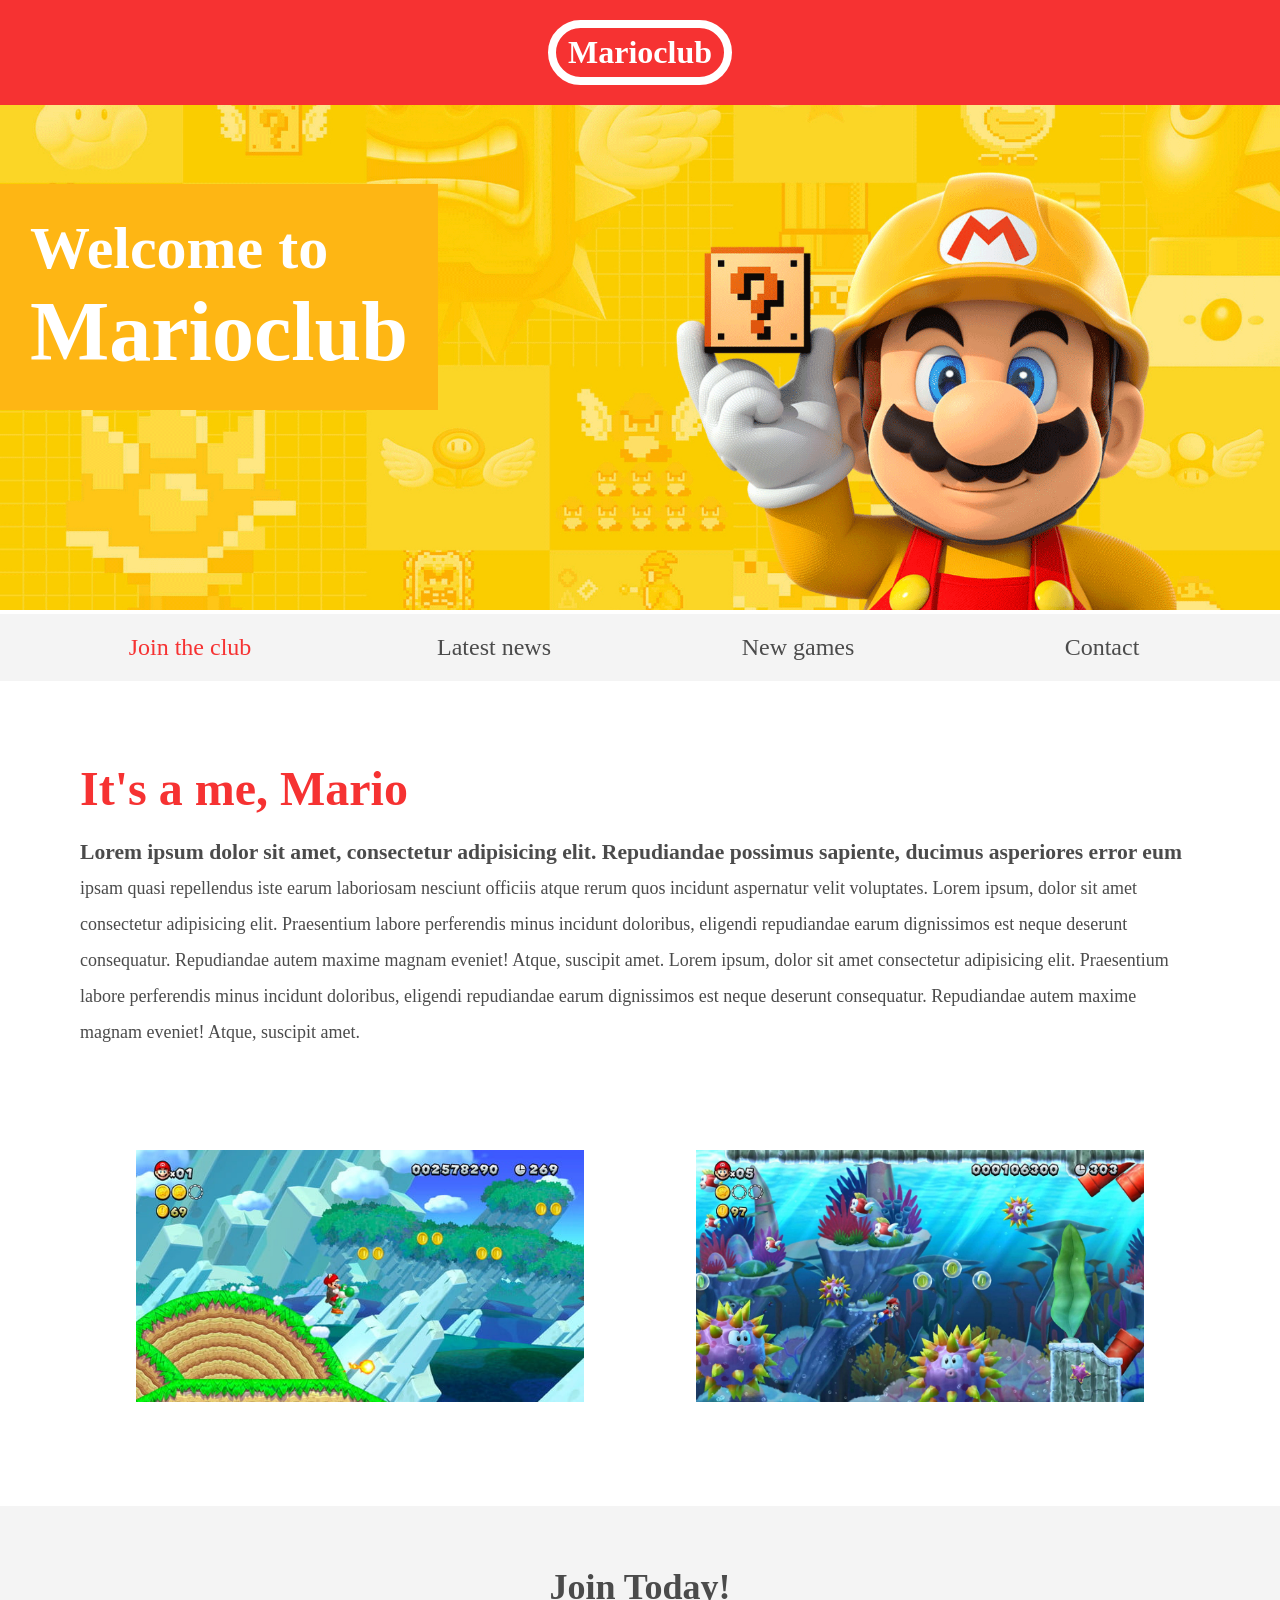
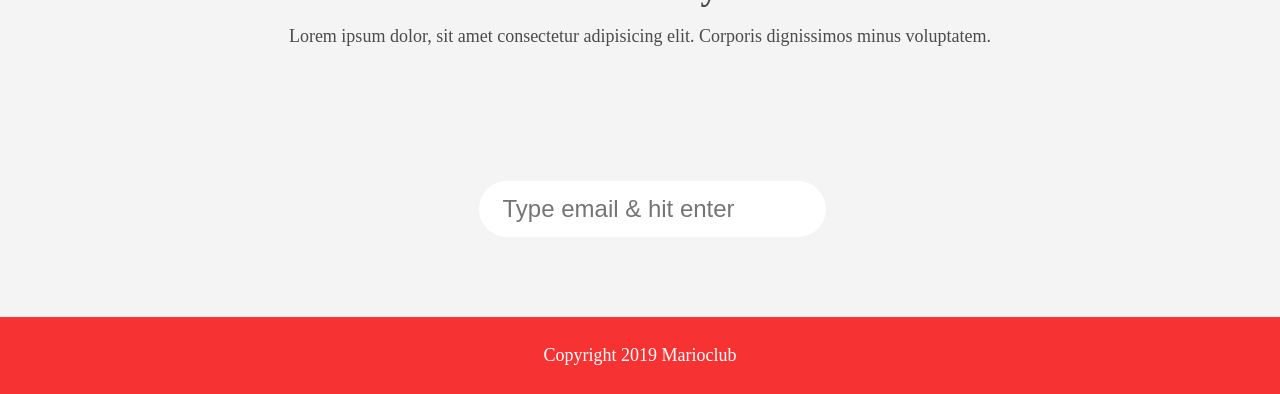
<file: index.html>
<!DOCTYPE html>
<html lang="en">

<head>
    <meta name="viewport" content="width=device-width, initial-scale=1.0">
    <link rel="shortcut icon" href="favicon.ico" type="image/x-icon">
    <link rel="icon" href="favicon.ico" type="image/x-icon">
    <link rel="stylesheet" href="CSS/style.css">
    <title>Marioclub</title>
</head>

<body>
    <header>
        <a href="index.html"><h1>Marioclub</h1></a>
    </header>
    <section class="banner">
        <img src="img/BANNER.jpg" alt="Mario welcome banner">
        <div class="welcome">
            <h2>Welcome to <br><span>Marioclub</span></h2>
        </div>
    </section>
    <nav class="main-nav">
  <ul>

    <li>
      <a href="index.html" class="join">Join the club</a>
    </li>

    <li>
      <a href="news.html">Latest news</a>
    </li>

    <li>
      <a href="games.html">New games</a>
    </li>

    <li>
      <a href="contact.html">Contact</a>
    </li>

  </ul>
</nav>
    <main>
        <article>
            <h2>It's a me, Mario</h2>
            <p>Lorem ipsum dolor sit amet, consectetur adipisicing elit. Repudiandae possimus sapiente, ducimus asperiores error eum ipsam quasi repellendus iste earum laboriosam nesciunt officiis atque rerum quos incidunt aspernatur velit voluptates. Lorem ipsum, dolor sit amet consectetur adipisicing elit. Praesentium labore perferendis minus incidunt doloribus, eligendi repudiandae earum dignissimos est neque deserunt consequatur. Repudiandae autem maxime magnam eveniet! Atque, suscipit amet. Lorem ipsum, dolor sit amet consectetur adipisicing elit. Praesentium labore perferendis minus incidunt doloribus, eligendi repudiandae earum dignissimos est neque deserunt consequatur. Repudiandae autem maxime magnam eveniet! Atque, suscipit amet.</p>
        </article>
        <ul class="images">
            <li>
                <img src="img/Thumb-1.JPG" alt="mario thumbnail 1">
            </li>

            <li>

                <img src="img/Thumb 2.jpg" alt="mario thumbnail 2">
            </li>
        </ul>
    </main>
    <section class="join">
        <h2>Join Today!</h2>
        <p>Lorem ipsum dolor, sit amet consectetur adipisicing elit. Corporis dignissimos minus voluptatem.</p>
        <form>
            <input type="email" name="email" placeholder="Type email & hit enter" required>
        </form>
    </section>
    <footer>
        <p class="copyright">Copyright 2019 Marioclub</p>
    </footer>
</body>

</html>
</file>
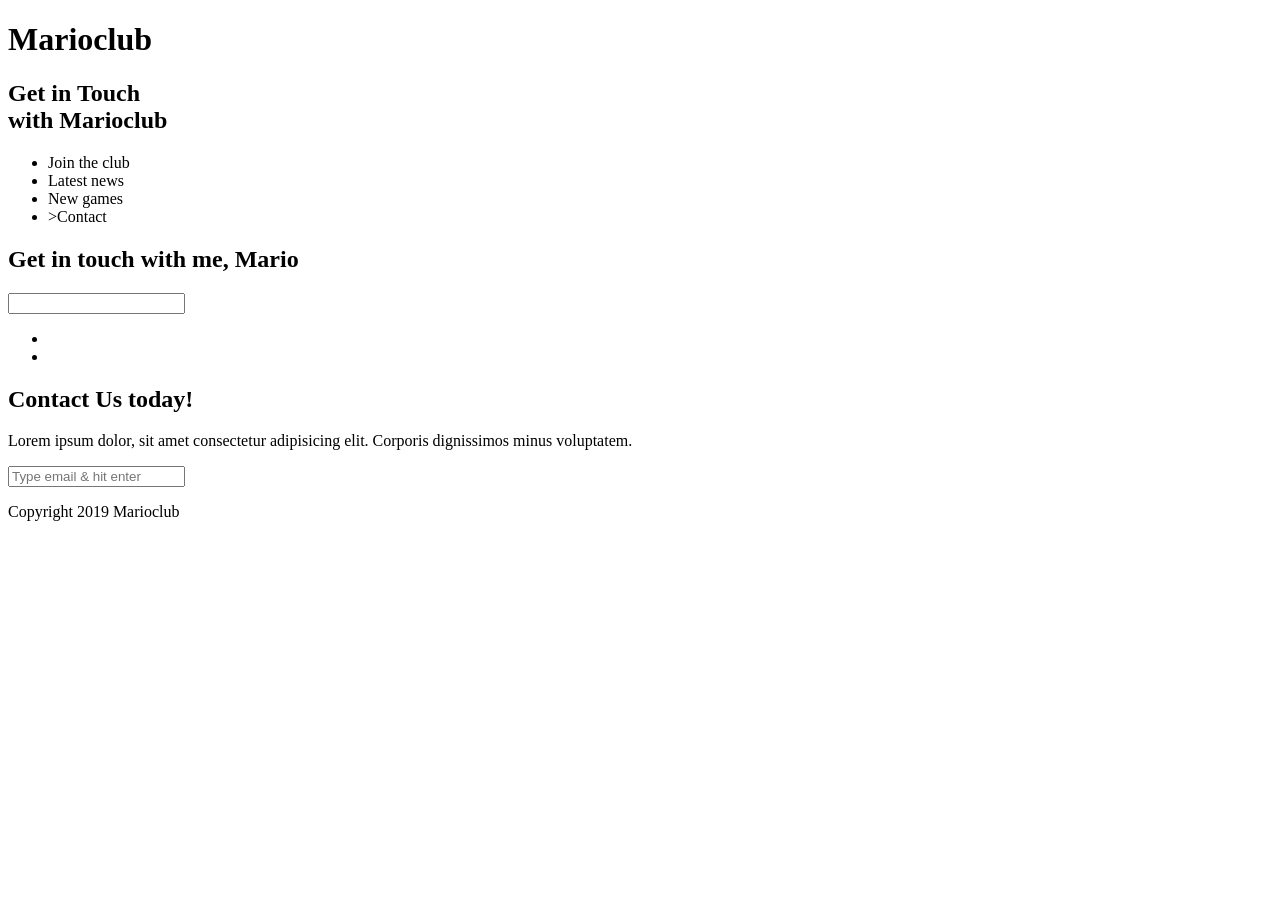
<file: CONTACT.html>
<!DOCTYPE html>
<html lang="en">

<head>
    <meta name="viewport" content="width=device-width, initial-scale=1.0">
    <!--- Write the correct path to the favicon.ico inside the href attribute below --->
    <link rel="shortcut icon" href="" type="image/x-icon">

    <!--- Write the correct path to the favicon.ico inside the href attribute below --->
    <link rel="icon" href="" type="image/x-icon">

    <!--- Add a link to stylesheet --->
    <title>Marioclub Contact</title>
</head>

<body>
    <header>
        <!--- Convert h1 tag into a clickable link that opens the landingpage - index.html --->
        <h1>Marioclub</h1>
    </header>
    <section class="banner">
        <!--- Add a image tag that displays banner.jpg and add an alt-attribute with following text "marioclub welcome banner"  --->

        <div class="welcome">
            <h2>Get in Touch<br><span>with Marioclub</span></h2>
        </div>
    </section>
    <nav class="main-nav">
        <ul>
            <!--- Add a link around the <li>Join the club</li> tag that refers to index.html --->
            <li>Join the club</li>
            <!--- Add a link tag around the <li>Lastest news</li> tag that refers to news.html --->
            <li>Latest news</li>
            <!--- Add a link tag around the <li>New games</li> tag that refers to games.html  --->
            <li>New games</li>
            <!--- Add a link tag around the <li>Contact</li> tag that refers to contact.html and inside the link tag add a class attribute named "join" --->
            <li>>Contact</li>
        </ul>
    </nav>
    <main>
        <article>
            <h2>Get in touch with me, Mario</h2>
            <form>
                <!--- Add a form input tag that accepts text as input type and with a placeholder attribute that contains following text "Type Firstname", and a name attribute "fname" and finally with a required attribute --->

                <!--- Add a form input tag that accepts text as input type and with a placeholder attribute that contains following text "Type Lastname", and a name attribute "lname" and finally with a required attribute --->

                <!--- Add a break HTML tag --->

                <!--- Add a form input tag that accepts email as input type with a placeholder attribute that contains following text "Type Email", and a name attribute "mail" and finally with a required attribute --->

                <input list="countries" name="country" id="country">
                <datalist id="countries">
                    <option value="Albania">
                    <option value="Austria">
                    <option value="Belarus">
                    <option value="Belgium">
                    <option value="Bosnia">
                    <option value="Bulgaria">
                    <option value="Croatia">
                    <option value="Czech Republic">
                    <option value="Denmark">
                    <option value="Finland">
                    <option value="France">
                    <option value="Georgia">
                    <option value="Germany">
                    <option value="Greece">
                    <option value="Hungary">
                    <option value="Ireland">
                    <option value="Italy">
                    <option value="Kazakhstan">
                    <option value="Lithuania">
                    <option value="Netherlands">
                    <option value="Norway">
                    <option value="Poland">
                    <option value="Portugal">
                    <option value="Romania">
                    <option value="Russia">
                    <option value="Serbia">
                    <option value="Slovakia">
                    <option value="Spain">
                    <option value="Turkey">
                    <option value="Sweden">
                    <option value="Switzerland">
                    <option value="Ukraine">
                    <option value="United Kingdom">
                </datalist>
                <br />
                <!--- Add a form textarea tag with a name attribute "question" and set the rows attribute equal to number "4" and set the cols attribute equal to "40" and finally add a placeholder attribute with following text "Ask a question" --->



                <!--- Add a form input type submit-button which submits all form values to a form-handler and finally add a value attribute with following text "Get in Touch" --->


            </form>
        </article>
        <ul class="images">
            <!--- Add an image tag inside <li> tag that displays image "thumb-1.jpg" and add an alt-attribute with following text "mario thumbnail 1 --->
            <li></li>
            <!--- Add an image tag inside <li> tag that displays image "thumb-2.jpg" and add an alt-attribute with following text "mario thumbnail 2 --->
            <li></li>
        </ul>
    </main>
    <section class="join">
        <h2>Contact Us today!</h2>
        <p>Lorem ipsum dolor, sit amet consectetur adipisicing elit. Corporis dignissimos minus voluptatem.</p>
        <form>
            <input type="email" name="email" placeholder="Type email & hit enter" required>
        </form>

    </section>
    <footer>
        <p class="copyright">Copyright 2019 Marioclub</p>
    </footer>
</body>

</html>
</file>
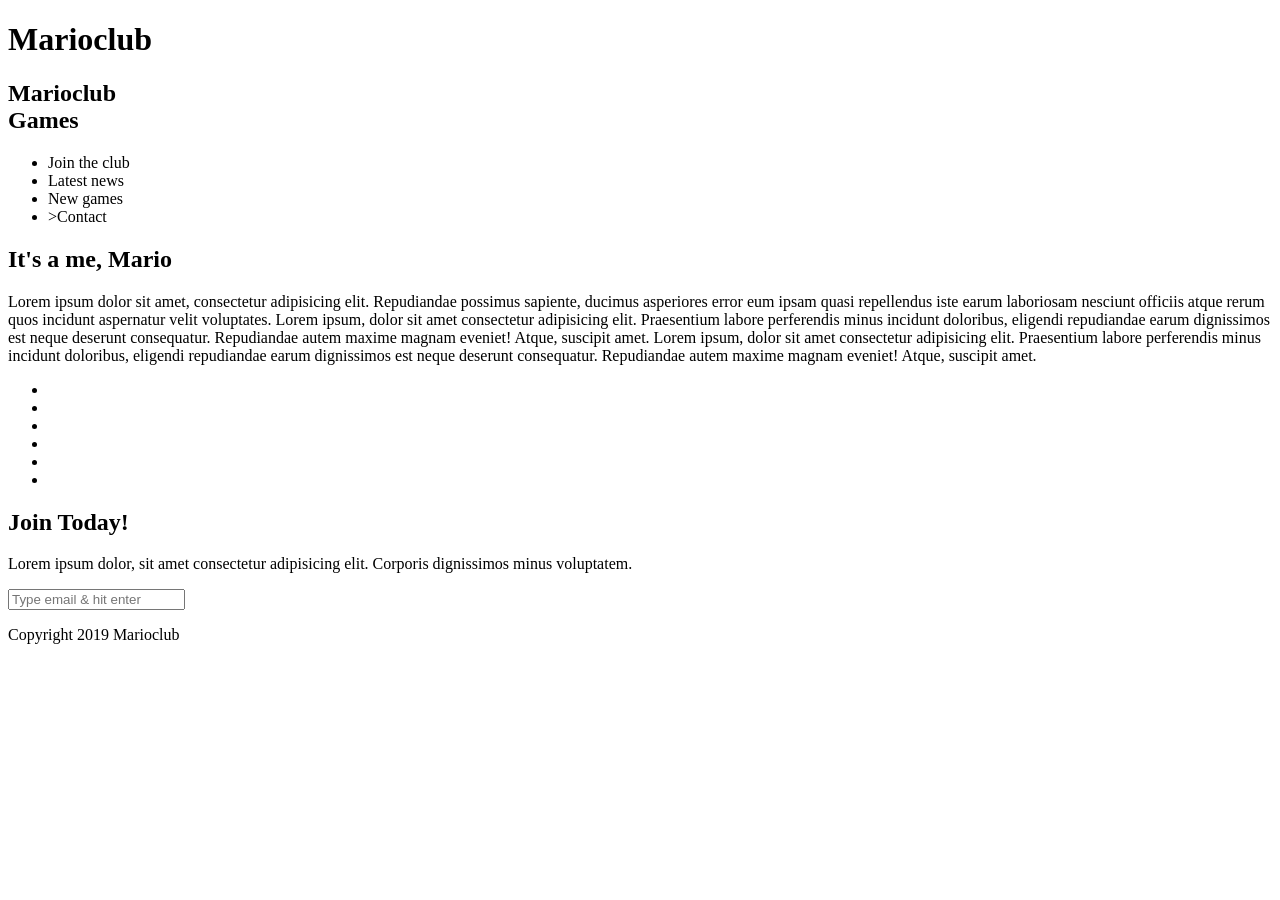
<file: GaMES.html>
<!DOCTYPE html>
<html lang="en">

<head>
    <meta name="viewport" content="width=device-width, initial-scale=1.0">
    <!--- Write the correct path to the favicon.ico inside the href attribute below --->
    <link rel="shortcut icon" href="" type="image/x-icon">

    <!--- Write the correct path to the favicon.ico inside the href attribute below --->
    <link rel="icon" href="" type="image/x-icon">

    <!--- Add a link to stylesheet --->
    <title>Marioclub Games</title>
</head>

<body>
    <header>
        <!--- Convert h1 tag into a clickable link that opens the landingpage - index.html --->
        <h1>Marioclub</h1>
    </header>
    <section class="banner">
        <!--- Add a image tag that displays banner.jpg and add an alt-attribute with following text "marioclub welcome banner"  --->

        <div class="welcome">
            <h2>Marioclub<br><span>Games</span></h2>
        </div>
    </section>
    <nav class="main-nav">
        <ul>
            <!--- Add a link around the <li>Join the club</li> tag that refers to index.html --->
            <li>Join the club</li>
            <!--- Add a link tag around the <li>Lastest news</li> tag that refers to news.html --->
            <li>Latest news</li>
            <!--- Add a link tag around the <li>New games</li> tag that refers to games.html and inside the link tag add a class attribute named "join" --->
            <li>New games</li>
            <!--- Add a link tag around the <li>Contact</li> tag that refers to contact.html  --->
            <li>>Contact</li>
        </ul>
    </nav>
    <main>
        <article>
            <h2>It's a me, Mario</h2>
            <p>Lorem ipsum dolor sit amet, consectetur adipisicing elit. Repudiandae possimus sapiente, ducimus asperiores error eum ipsam quasi repellendus iste earum laboriosam nesciunt officiis atque rerum quos incidunt aspernatur velit voluptates. Lorem ipsum, dolor sit amet consectetur adipisicing elit. Praesentium labore perferendis minus incidunt doloribus, eligendi repudiandae earum dignissimos est neque deserunt consequatur. Repudiandae autem maxime magnam eveniet! Atque, suscipit amet. Lorem ipsum, dolor sit amet consectetur adipisicing elit. Praesentium labore perferendis minus incidunt doloribus, eligendi repudiandae earum dignissimos est neque deserunt consequatur. Repudiandae autem maxime magnam eveniet! Atque, suscipit amet.</p>
        </article>
        <ul class="images">
            <li class="coverimage">
                <!--- Add an image tag inside <li> tag that displays image "thumb-1.jpg" and add an alt-attribute with following text "mario thumbnail 1 --->

            </li>
            <li class="coverimage">
                <!--- Add an image tag inside <li> tag that displays image "thumb-2.jpg" and add an alt-attribute with following text "mario thumbnail 2 --->

            </li>
            <li class="coverimage">
                <!--- Add an image tag inside <li> tag that displays image "thumb-3.jpg" and add an alt-attribute with following text "mario thumbnail 3 --->

            </li>
            <li class="coverimage">
                <!--- Add an image tag inside <li> tag that displays image "thumb-4.jpg" and add an alt-attribute with following text "mario thumbnail 4 --->

            </li>
            <li class="coverimage">
                <!--- Add an image tag inside <li> tag that displays image "thumb-5.jpg" and add an alt-attribute with following text "mario thumbnail 5 --->

            </li>
            <li class="coverimage">
                <!--- Add an image tag inside <li> tag that displays image "thumb-6.jpg" and add an alt-attribute with following text "mario thumbnail 6 --->

            </li>
        </ul>
    </main>
    <section class="join">
        <h2>Join Today!</h2>
        <p>Lorem ipsum dolor, sit amet consectetur adipisicing elit. Corporis dignissimos minus voluptatem.</p>
        <form>
            <input type="email" name="email" placeholder="Type email & hit enter" required>
        </form>
    </section>
    <footer>
        <p class="copyright">Copyright 2019 Marioclub</p>
    </footer>
</body>

</html>
</file>
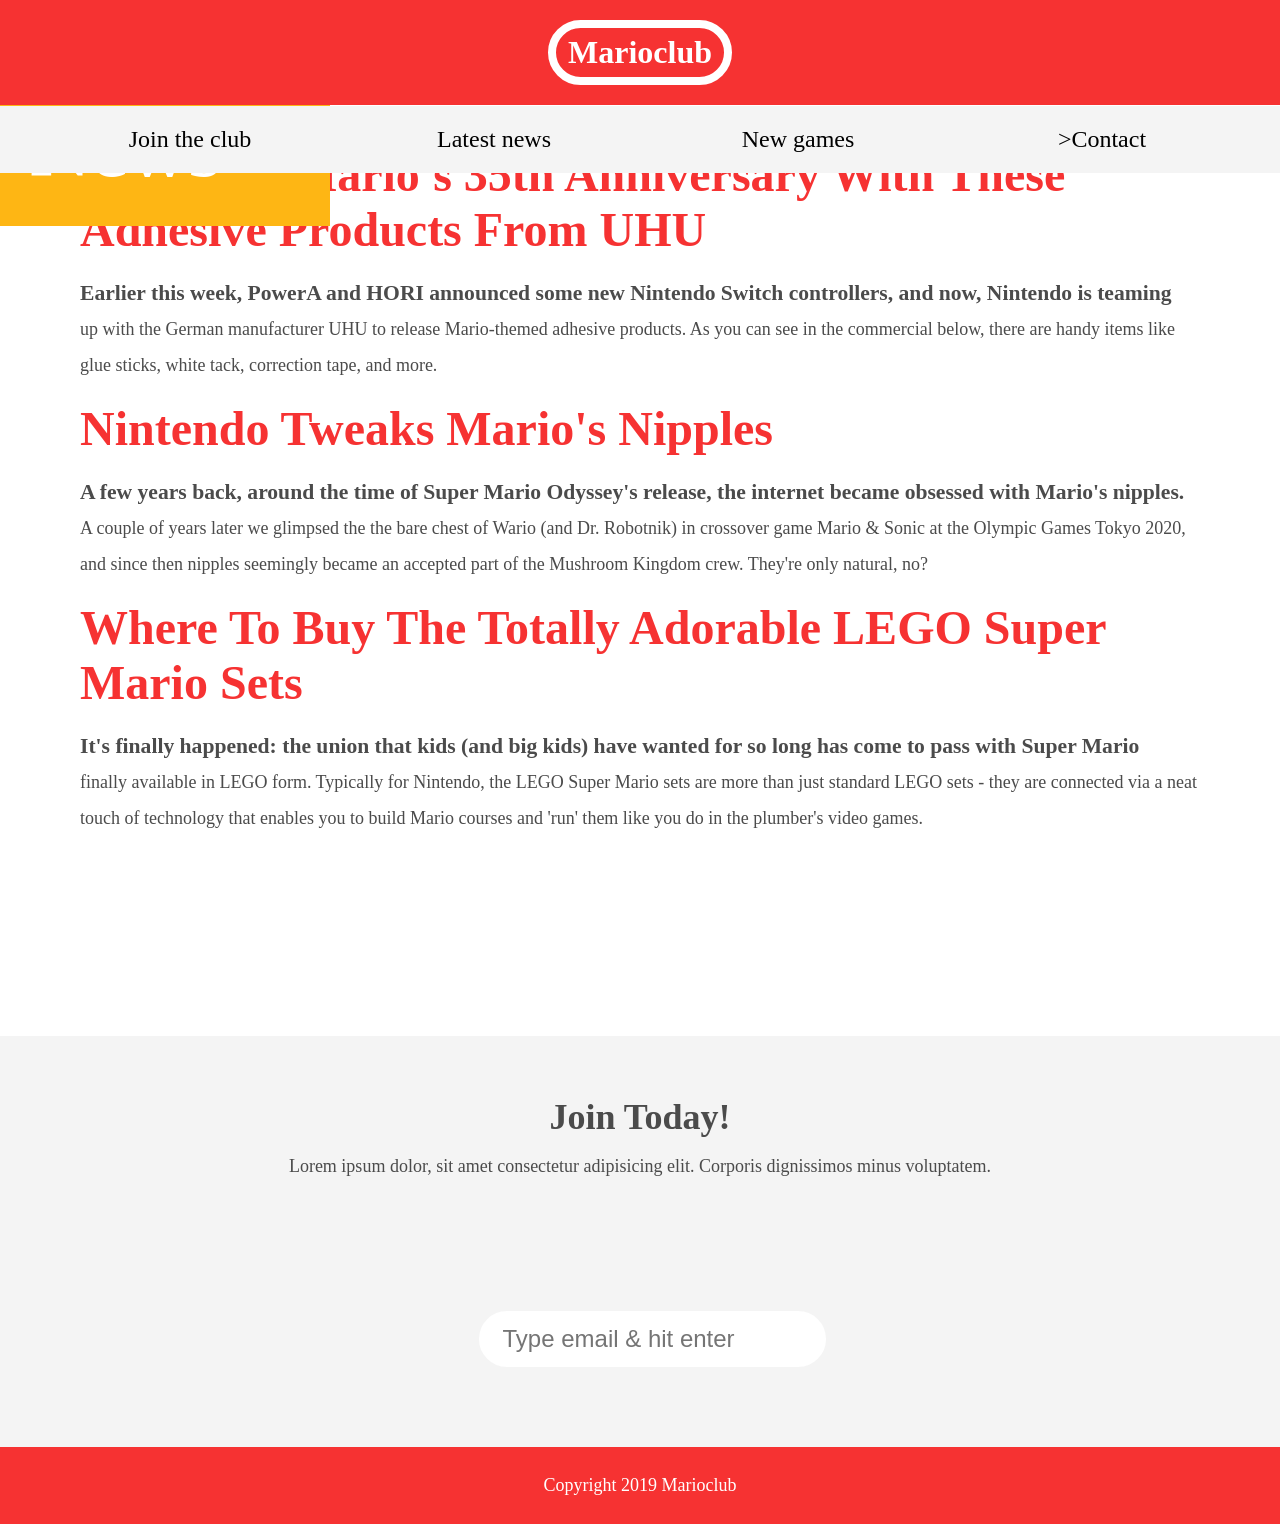
<file: NEWS.HTML>
<!DOCTYPE html>
<html lang="en">

<head>
    <meta name="viewport" content="width=device-width, initial-scale=1.0">
    <link rel="shortcut icon" href="favicon.ico" type="image/x-icon">
    <link rel="icon" href="favicon.ico" type="image/x-icon">
    <link rel="stylesheet" href="CSS/style.css">
    <title>Marioclub News</title>
</head>

<body>
    <header>
        <!--- Convert h1 tag into a clickable link that opens the landingpage - index.html --->
        <h1>Marioclub</h1>
    </header>
    <section class="banner">
        <!--- Add a image tag that displays banner.jpg and add an alt attribute with following text "marioclub welcome banner"  --->

        <div class="welcome">
            <h2>Marioclub<br><span>News</span></h2>
        </div>
    </section>
    <nav class="main-nav">
        <ul>
            <!--- Add a link around the <li>Join the club</li> tag that refers to index.html --->
            <li>Join the club</li>
            <!--- Add a link tag around the <li>Lastest news</li> tag that refers to news.html and inside the link tag add a class attribute named "join" --->
            <li>Latest news</li>
            <!--- Add a link tag around the <li>New games</li> tag that refers to games.html --->
            <li>New games</li>
            <!--- Add a link tag around the <li>Contact</li> tag that refers to contact.html --->
            <li>>Contact</li>
        </ul>
    </nav>
    <main>
        <article>
            <h2>Celebrate Mario's 35th Anniversary With These Adhesive Products From UHU</h2>
            <p>Earlier this week, PowerA and HORI announced some new Nintendo Switch controllers, and now, Nintendo is teaming up with the German manufacturer UHU to release Mario-themed adhesive products. As you can see in the commercial below, there are handy items like glue sticks, white tack, correction tape, and more.</p>
        </article>
        <article>
            <h2> Nintendo Tweaks Mario's Nipples</h2>
            <p>A few years back, around the time of Super Mario Odyssey's release, the internet became obsessed with Mario's nipples. A couple of years later we glimpsed the the bare chest of Wario (and Dr. Robotnik) in crossover game Mario & Sonic at the Olympic Games Tokyo 2020, and since then nipples seemingly became an accepted part of the Mushroom Kingdom crew. They're only natural, no?</p>
        </article>
        <article>
            <h2>Where To Buy The Totally Adorable LEGO Super Mario Sets</h2>
            <p>It's finally happened: the union that kids (and big kids) have wanted for so long has come to pass with Super Mario finally available in LEGO form. Typically for Nintendo, the LEGO Super Mario sets are more than just standard LEGO sets - they are connected via a neat touch of technology that enables you to build Mario courses and 'run' them like you do in the plumber's video games.</p>
        </article>
        <ul class="images">
            <!--- Add a image tag inside <li> tag that displays image "thumb-1.jpg" and add an alt-attribute with following text "mario thumbnail 1 --->
            <li></li>
            <!--- Add a image tag inside <li> tag that displays image "thumb-2.jpg" and add an alt-attribute with following text "mario thumbnail 2 --->
            <li></li>
        </ul>
    </main>
    <section class="join">
        <h2>Join Today!</h2>
        <p>Lorem ipsum dolor, sit amet consectetur adipisicing elit. Corporis dignissimos minus voluptatem.</p>
        <form>
            <input type="email" name="email" placeholder="Type email & hit enter" required>
        </form>
    </section>
    <footer>
        <p class="copyright">Copyright 2019 Marioclub</p>
    </footer>
</body>

</html>
</file>
<file: CSS/style.css>
body, ul, li, h1, h2, a{
  margin: 0;
  padding: 0;
  font-family: tahoma;
}
p{
  font-size: 18px;
}
header{
  background-color: #F63232;
  padding: 20px 0;
  text-align: center;
  position: fixed;
  width: 100%;
  top: 0;
  left: 0;
  z-index: 1;
}

header h1{
  color: white  ;
  border: 8px solid white;
  display: inline-block;
  padding: 6px 12px;
  border-radius: 36px;
}
.banner{
  position: relative;
}

.banner img{
  max-width: 100%;
}

.banner .welcome{
  background:#FEB614;
  color: white;
  padding: 30px;
  font-size: 60px;
  position: absolute;
  left: 0;
  top: 30%;
} 

.banner .welcome span{
  font-size: 1.4em;
}
nav{
  background: #F4F4F4;
  padding: 20px;
  position: -webkit-sticky;
  position: sticky;
  top: 106px;
  z-index: 1;
}
nav ul{
  white-space: nowrap;
  max-width: 1200px;
  margin: 0 auto;
  text-align: center;
}
nav li{
  width: 25%;
  display: inline-block;
  font-size: 24px;
}
nav li a{
  text-decoration: none;
  color: #4B4B4B;
}
nav li a:hover{
  text-decoration: underline;
}
nav li a.join{
  color: #F63232;
}
main{
  max-width: 100%;
  width: 1200px;
  margin: 80px auto;
  padding: 0 40px;
  -webkit-box-sizing: border-box;
  box-sizing: border-box;
}
article h2{
  color: #F63232;
  font-size: 48px;
}
article p{
  line-height: 2em;
  color: #4B4B4B;
}
article p::first-line{
  font-weight: bold;
  font-size: 1.2em;
}
.images{
  text-align: center;
  margin: 80px 0;
  white-space: nowrap;
}
.images li{
  display: inline-block;
  list-style-type: none;
  width: 40%;
  margin: 20px 5%;
  position: relative;
}
.images li:hover{
  top: -4px;
}
.images li img{
  max-width: 100%;
}
.images {
  display: -webkit-box;
  display: -ms-flexbox;
  display: flex;
  -ms-flex-wrap: wrap;
  flex-wrap: wrap;
}
.coverimage li {
  -webkit-box-flex: 1;
  -ms-flex: 0 0 50%;
  flex: 0 0 50%;
  margin: 5px;
  height: 100px;
}
section.join{
  background: #F4F4F4;
  text-align: center;
  padding: 60px 20px;
  color: #4B4B4B;
}
section.join h2{
  font-size: 36px;
}
form {
  padding-left: 1.5rem;
  padding-top: 6rem;
  padding-left: 1.5rem;
  padding-top: 6rem;
}
form input{
  margin: 20px 0;
  padding: 10px 20px;
  font-size: 24px;
  border-radius: 28px;
  border: 4px solid white;
}
form textarea{
  margin: 20px 0;
  padding: 10px 20px;
  font-size: 24px;
  border-radius: 28px;
  border: 4px solid black;
}
form input:focus{
    border: 4px dashed #4B4B4B;
    outline: none;
}
form textarea:focus{
  border: 4px dashed #4B4B4B;
  outline: none;
}
form input:valid{
  border: 4px solid #71d300;
}
input[type="submit"] {
  width: 39rem;
  background-color: red;
  font-size: xx-large;
  color: ghostwhite;
}
input[type="submit"]:focus {
    border: 4px dashed ghostwhite;
    outline: none
}
footer{
  background: #F63232;
  color: white;
  padding: 10px;
  text-align: center;
}

/* responsive styles */

@media screen and (max-width: 1400px){

  .banner .welcome{
    font-size: 40px;
  }

}

@media screen and (max-width: 960px){

  .banner .welcome{
    font-size: 28px;
  }
  nav li{
    font-size: 18px;
  }

}

@media screen and (max-width: 700px){

  .banner .welcome{
    font-size: 20px;
    position: relative;
    text-align: center;
  }
  .banner .welcome br{
    display: none;
  }
  .banner .welcome span{
    font-size: 1em;
  }
  nav li{
    font-size: 18px;
  }
  .images li{
    width: 100%;
    display: block;
    margin: 20px auto;
  }

}

@media screen and (max-width: 560px){

  .banner .welcome{
    font-size: 20px;
    position: relative;
    text-align: center;
  }
  .banner .welcome br{
    display: none;
  }
  .banner .welcome span{
    font-size: 1em;
  }
  nav li{
    display: block;
    width: 100%;
    margin: 12px 0;
  }
  article h2{
    font-size: 36px;
  }
  header, nav{
    position: relative;
    top: 0;
  }
  

}
</file>
